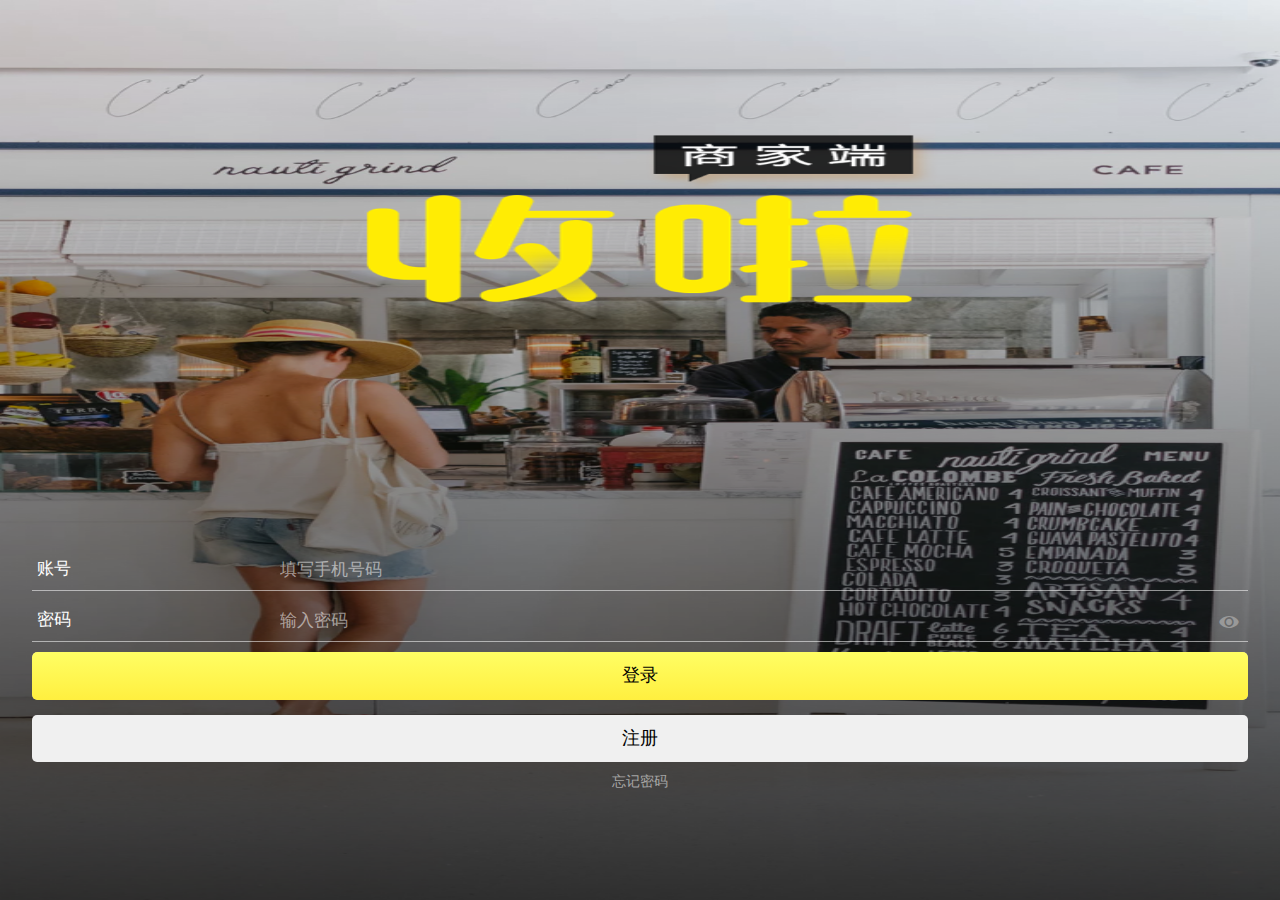
<file: index.html>
<!DOCTYPE html>
<html>
	<head>
		<meta charset="utf-8">
		<meta name="viewport" content="width=device-width,initial-scale=1,minimum-scale=1,maximum-scale=1,user-scalable=no" />
		<title></title>
		<script src="js/mui.min.js"></script>
		<script src="js/index.js"></script>
		<link href="css/mui.min.css" rel="stylesheet" />
		<link rel="stylesheet" href="css/index.css">
	</head>
	<body class="login">
		<div class="mui-content">
			<form>
				<div class="mui-input-row">
					<label>账号</label>
					<input type="tel" placeholder="填写手机号码" id='inpt_mobile' maxlength=11>
				</div>
				<div class="mui-input-row mui-password">
					<label>密码</label>
					<input type="password" class="mui-input-password" placeholder="输入密码" id="input_pwd">
				</div>
				<div class="mui-content-padded">
					<button type="button" class="mui-btn mui-btn-block" id="login">
						<a>登录</a>
					</button>
					<button type="button" class="mui-btn mui-btn-block" id="register">
						<a style="display: block;">注册</a>
					</button>
				</div>
				<div class="mui-content-padded forget-password">
					<button type="button" class="mui-btn mui-btn-outlined" id="forget">忘记密码</button>
				</div>
			</form>
		</div>
	</body>
</html>
</file>
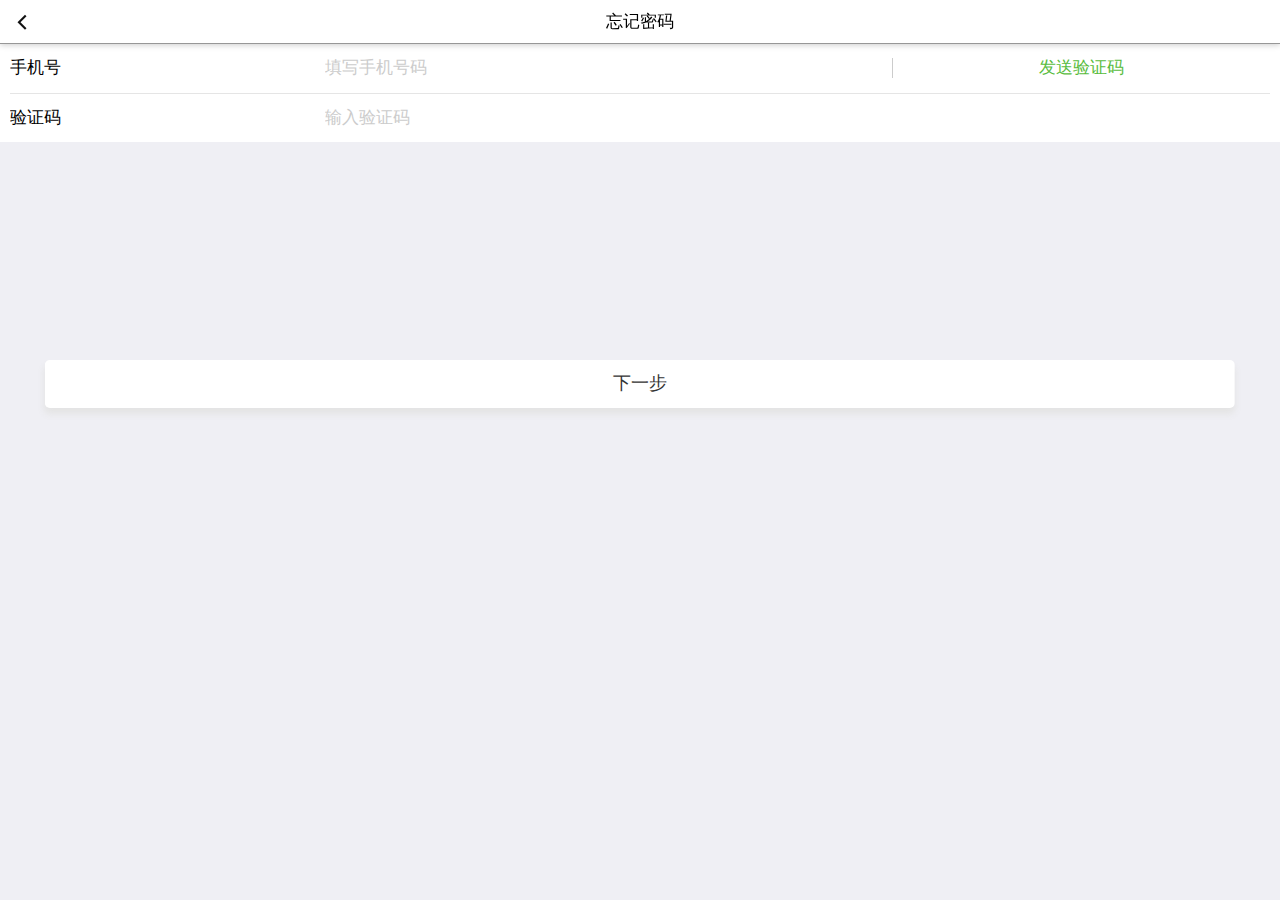
<file: pages/forgetPassword.html>
<!DOCTYPE html>
<html>
	<head>
		<meta charset="utf-8">
		<meta name="viewport" content="width=device-width,initial-scale=1,minimum-scale=1,maximum-scale=1,user-scalable=no" />
		<title></title>
		<script src="../js/mui.min.js"></script>
		<script src="../js/forgetPassword.js"></script>
		<script src="../js/forgetPassword.js"></script>
		<link href="../css/mui.min.css" rel="stylesheet"/>
		<link rel="stylesheet" href="../css/index.css">
		
	</head>
	<body class="forgetPassword">
		<header class="mui-bar mui-bar-nav">
		    <a class="mui-action-back mui-icon mui-icon-back mui-pull-left"></a>
		    <h1 class="mui-title">忘记密码</h1>
		</header>
		<div class="mui-content">
			<form>
				<div class="mui-input-row">
					<label>手机号</label>
					<input type="tel" placeholder="填写手机号码" maxlength=11 id="phone">
					<button type="button" id="yzm">发送验证码</button>
				</div>
				<div class="mui-input-row">
					<label>验证码</label>
					<input type="tel" placeholder="输入验证码" id="code" maxlength=6>
				</div>
			</form>
			<div class="mui-content-padded m-btn">
			    <button type="button" class="mui-btn mui-btn-block" id="nextoperate">下一步</button>
			</div>
		</div>
	</body>
</html>
</file>
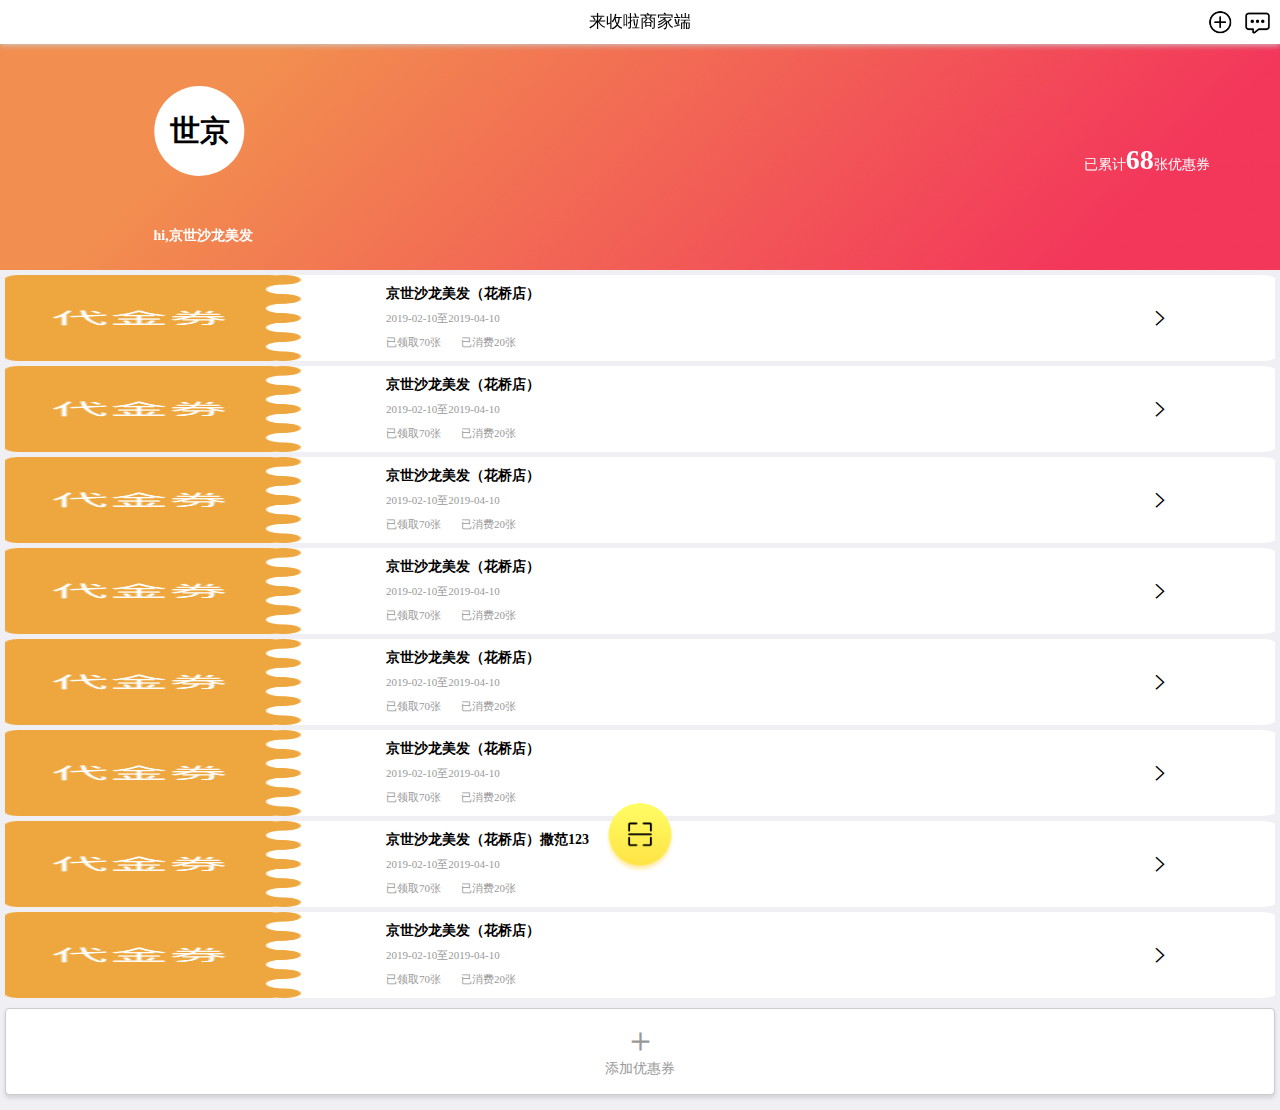
<file: pages/Home.html>
<!DOCTYPE html>
<html>
	<head>
		<meta charset="utf-8">
		<meta name="viewport" content="width=device-width,initial-scale=1,minimum-scale=1,maximum-scale=1,user-scalable=no" />
		<title></title>
		<script src="../js/mui.min.js"></script>
		<link href="../css/mui.min.css" rel="stylesheet" />
		<link rel="stylesheet" href="../css/index.css">
		<script type="text/javascript" charset="utf-8">
			mui.init();
		</script>


	</head>
	<body class="home">
		<header class="mui-bar mui-bar-nav">
			<h1 class="mui-title">来收啦商家端</h1>
			<a class="mui-icon mui-pull-right m-img">
				<img src="../images/xiaoxi.png" >
			</a>
			<a class="mui-icon mui-pull-right m-img">
				<img src="../images/xinzeng.png" >
			</a>
		</header>
		
		
		<div class="mui-content">
			<div class="businessinformation">
				<div>
					<div>
						<h2>世京</h2>
					</div>
					<div>
						<h1>hi,京世沙龙美发</h1>
					</div>
				</div>
				<div>
					<p>已累计<strong>68</strong>张优惠券</p>
				</div>
			</div>
			<div class="businesscoupon">
				<ul>
					<li>
						<div></div>
						<div>
							<h4>京世沙龙美发（花桥店）</h4>
							<p>2019-02-10至2019-04-10</p>
							<p><span>已领取70张</span><span>已消费20张</span></p>
						</div>
						<div>
							<span class="mui-icon mui-icon-arrowright"></span>
						</div>
					</li>
					<li>
						<div></div>
						<div>
							<h4>京世沙龙美发（花桥店）</h4>
							<p>2019-02-10至2019-04-10</p>
							<p><span>已领取70张</span><span>已消费20张</span></p>
						</div>
						<div>
							<span class="mui-icon mui-icon-arrowright"></span>
						</div>
					</li><li>
						<div></div>
						<div>
							<h4>京世沙龙美发（花桥店）</h4>
							<p>2019-02-10至2019-04-10</p>
							<p><span>已领取70张</span><span>已消费20张</span></p>
						</div>
						<div>
							<span class="mui-icon mui-icon-arrowright"></span>
						</div>
					</li><li>
						<div></div>
						<div>
							<h4>京世沙龙美发（花桥店）</h4>
							<p>2019-02-10至2019-04-10</p>
							<p><span>已领取70张</span><span>已消费20张</span></p>
						</div>
						<div>
							<span class="mui-icon mui-icon-arrowright"></span>
						</div>
					</li><li>
						<div></div>
						<div>
							<h4>京世沙龙美发（花桥店）</h4>
							<p>2019-02-10至2019-04-10</p>
							<p><span>已领取70张</span><span>已消费20张</span></p>
						</div>
						<div>
							<span class="mui-icon mui-icon-arrowright"></span>
						</div>
					</li>
					<li>
						<div></div>
						<div>
							<h4>京世沙龙美发（花桥店）</h4>
							<p>2019-02-10至2019-04-10</p>
							<p><span>已领取70张</span><span>已消费20张</span></p>
						</div>
						<div>
							<span class="mui-icon mui-icon-arrowright"></span>
						</div>
					</li>
					<li>
						<div></div>
						<div>
							<h4>京世沙龙美发（花桥店）撒范123</h4>
							<p>2019-02-10至2019-04-10</p>
							<p><span>已领取70张</span><span>已消费20张</span></p>
						</div>
						<div>
							<span class="mui-icon mui-icon-arrowright"></span>
						</div>
					</li>
					<li>
						<div></div>
						<div>
							<h4>京世沙龙美发（花桥店）</h4>
							<p>2019-02-10至2019-04-10</p>
							<p><span>已领取70张</span><span>已消费20张</span></p>
						</div>
						<div>
							<span class="mui-icon mui-icon-arrowright"></span>
						</div>
					</li>
				</ul>
				<div>
					<button class="mui-btn mui-btn-block">
						<span class="mui-icon mui-icon-plusempty"></span>
						<p>添加优惠券</p>
					</button>
				</div>
			</div>
		</div>
		<div class="scan">
			<!-- <img src="../images/saoyisao.png" > -->
			<button type="button">
				<!-- <img src="../images/saoyisao.png" > -->
			</button>
		</div>
	</body>
</html>
</file>
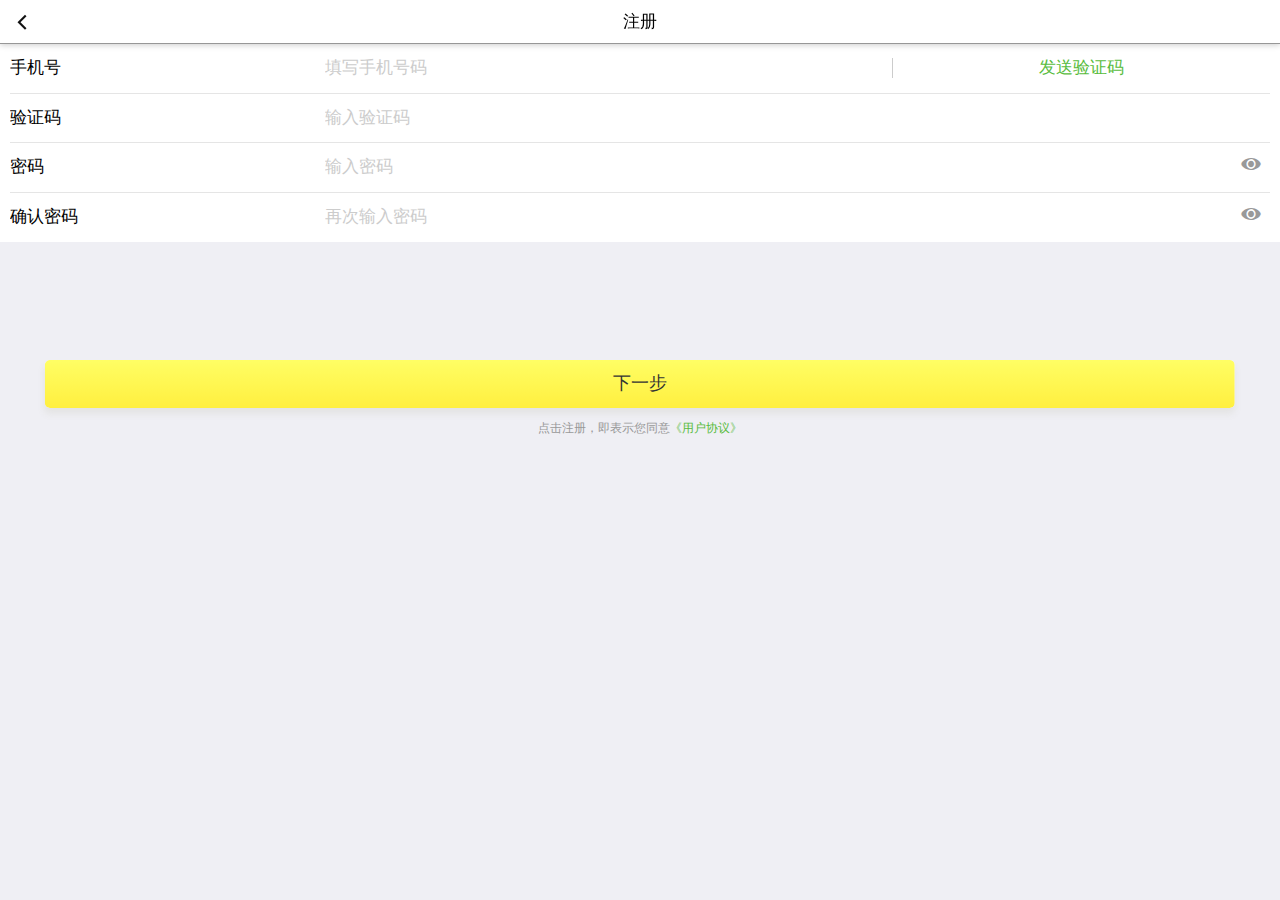
<file: pages/register.html>
<!DOCTYPE html>
<html>
<head>
    <meta charset="utf-8">
    <meta name="viewport" content="width=device-width,initial-scale=1,minimum-scale=1,maximum-scale=1,user-scalable=no" />
    <title></title>
    <script src="../js/mui.min.js"></script>
	<script src="../js/register.js"></script>
    <link href="../css/mui.min.css" rel="stylesheet"/>
	<link rel="stylesheet" href="../css/index.css">
</head>
<body class="register">
	<header class="mui-bar mui-bar-nav">
	    <a class="mui-action-back mui-icon mui-icon-back mui-pull-left"></a>
	    <h1 class="mui-title">注册</h1>
	</header>
	<div class="mui-content">
		<form>
			<div class="mui-input-row">
				<label>手机号</label>
				<input type="tel" placeholder="填写手机号码" id='inpt_mobile' maxlength=11>
				<button type="button" id="yzm">发送验证码</button>
			</div>
			<div class="mui-input-row">
				<label>验证码</label>
				<input type="tel" placeholder="输入验证码" id='input_Code' maxlength=6>
			</div>
			<div class="mui-input-row mui-password">
				<label>密码</label>
				<input type="password" class="mui-input-password" placeholder="输入密码" id='input_Pwd'>
			</div>
			<div class="mui-input-row mui-password">
				<label>确认密码</label>
				<input type="password" class="mui-input-password" placeholder="再次输入密码" id='input_aginPwd'>
			</div>
		</form>
		<div class="mui-content-padded m-btn">
		    <button type="button" class="mui-btn mui-btn-block" id="nextoperate">下一步</button>
			<p>点击注册，即表示您同意<span>《用户协议》</span></p>
		</div>
	</div>
</body>
</html>
</file>
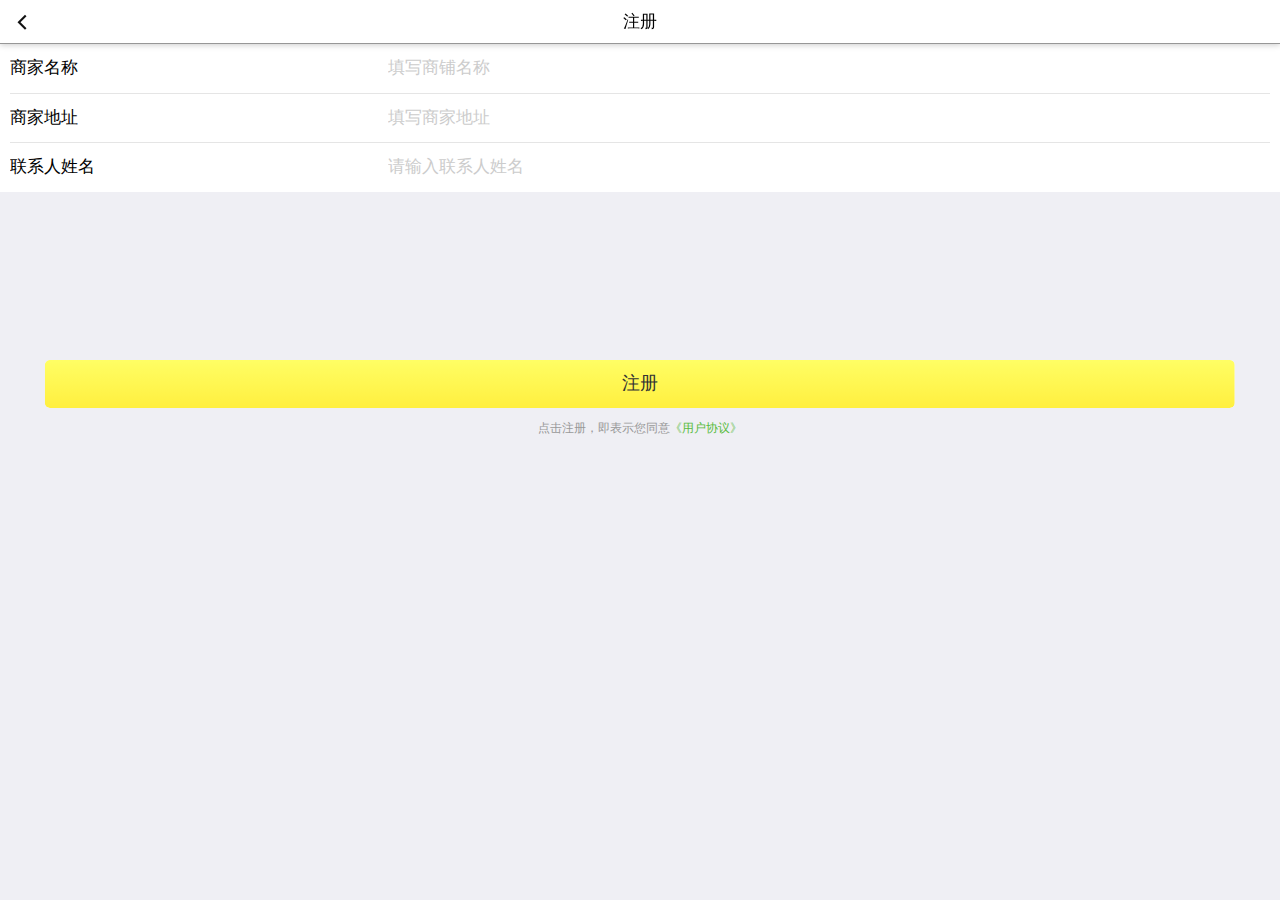
<file: pages/registerBusiness.html>
<!DOCTYPE html>
<html>
	<head>
		<meta charset="utf-8">
		<meta name="viewport" content="width=device-width,initial-scale=1,minimum-scale=1,maximum-scale=1,user-scalable=no" />
		<title></title>
		<script src="../js/mui.min.js"></script>
		<script src="../js/registerBusiness.js"></script>
		<link href="../css/mui.min.css" rel="stylesheet"/>
		<link rel="stylesheet" href="../css/index.css">
	</head>
	<body class="registerBusiness">
		<header class="mui-bar mui-bar-nav">
		    <a class="mui-action-back mui-icon mui-icon-back mui-pull-left"></a>
		    <h1 class="mui-title">注册</h1>
		</header>
		<div class="mui-content">
			<form>
				<div class="mui-input-row">
					<label>商家名称</label>
					<input type="text" placeholder="填写商铺名称" id='storeName'>
				</div>
				<div class="mui-input-row">
					<label>商家地址</label>
					<input type="text" placeholder="填写商家地址" id='storeAdderss'>
				</div>
				<div class="mui-input-row">
					<label>联系人姓名</label>
					<input type="text" placeholder="请输入联系人姓名" id='contacts'>
				</div>
			</form>
			<div class="mui-content-padded m-btn">
			    <button type="button" class="mui-btn mui-btn-block" id='registerClick'>注册</button>
				<p>点击注册，即表示您同意<span>《用户协议》</span></p>
			</div>
		</div>
	</body>
</html>
</file>
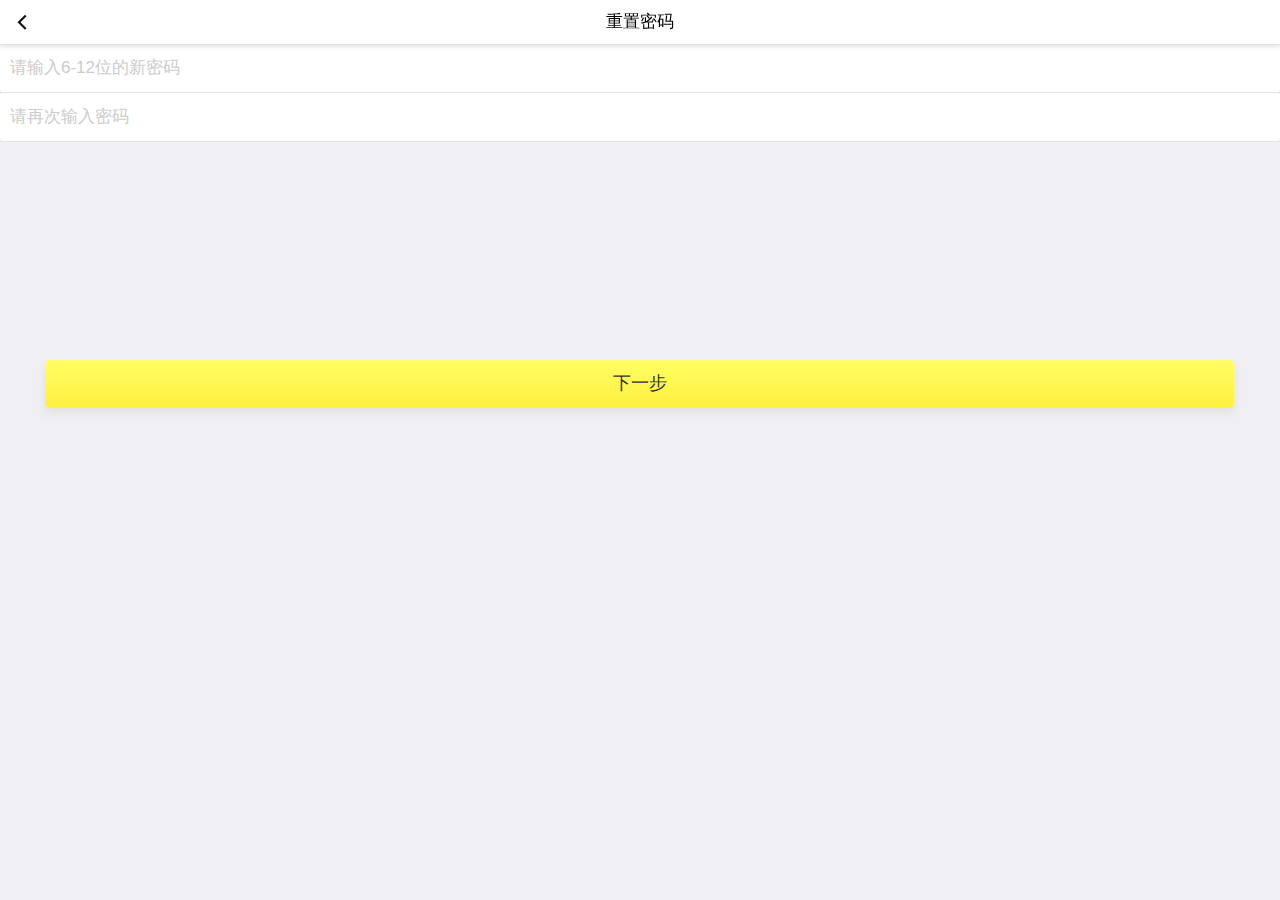
<file: pages/replacePassword.html>
<!DOCTYPE html>
<html>
	<head>
		<meta charset="utf-8">
		<meta name="viewport" content="width=device-width,initial-scale=1,minimum-scale=1,maximum-scale=1,user-scalable=no" />
		<title></title>
		<script src="../js/mui.min.js"></script>
		<script src="../js/replacePassWord.js"></script>
		<link href="../css/mui.min.css" rel="stylesheet"/>
		<link rel="stylesheet" href="../css/index.css">
	</head>
	<body class="replacePassword">
		<header class="mui-bar mui-bar-nav">
		    <a class="mui-action-back mui-icon mui-icon-back mui-pull-left"></a>
		    <h1 class="mui-title">重置密码</h1>
		</header>
		<div class="mui-content">
			<form>
				<div class="mui-input-row">
					<input type="text" placeholder="请输入6-12位的新密码" maxlength=12 id='newPwd'>
				</div>
				<div class="mui-input-row">
					<input type="text" placeholder="请再次输入密码" id='newPwdAgain' maxlength=12>
				</div>
			</form>
			<div class="mui-content-padded m-btn">
			    <button type="button" class="mui-btn mui-btn-block" id="nextoperate">下一步</button>
			</div>
		</div>
	</body>
</html>
</file>
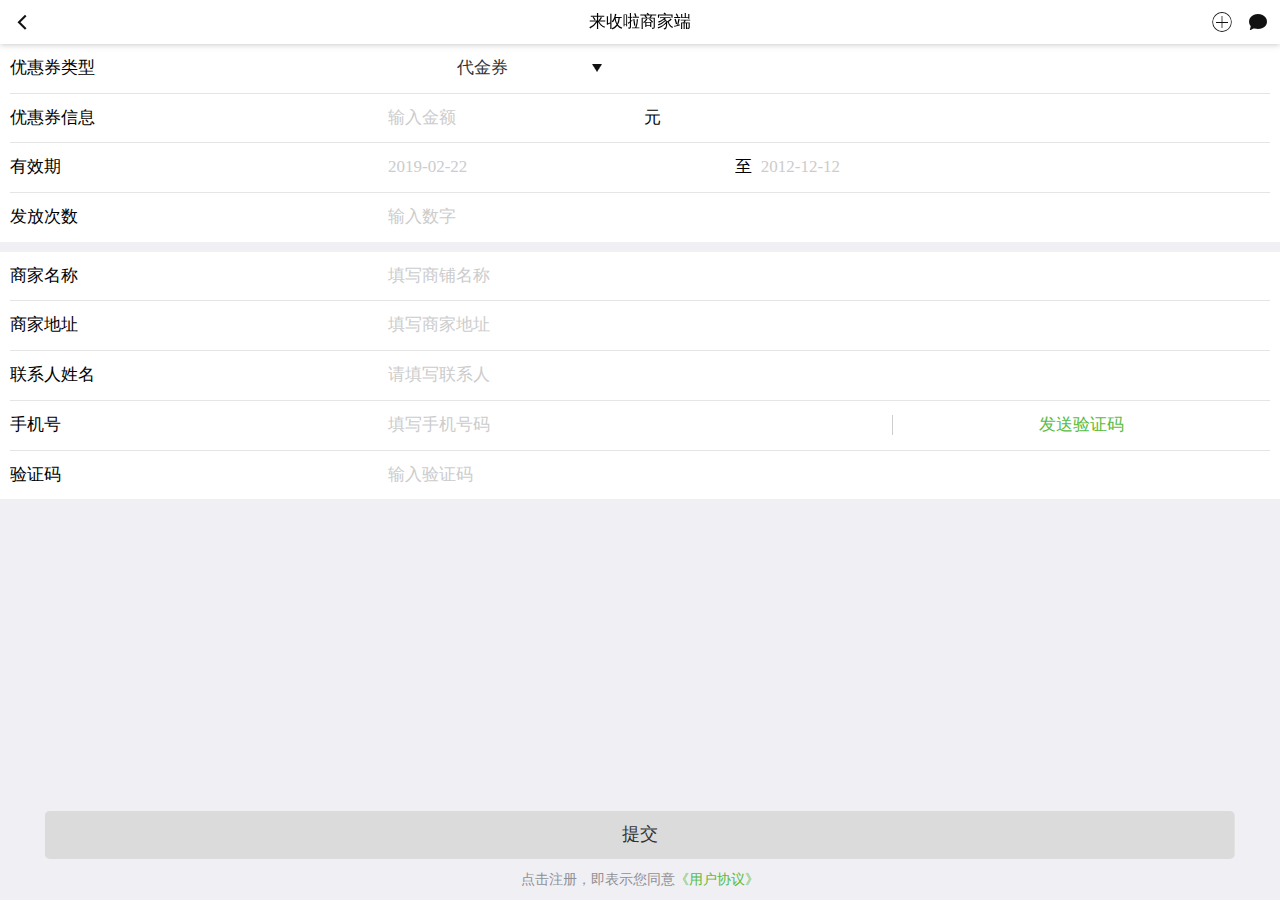
<file: pages/setCoupon.html>
<!DOCTYPE html>
<html>
	<head>
		<meta charset="utf-8">
		<meta name="viewport" content="width=device-width,initial-scale=1,minimum-scale=1,maximum-scale=1,user-scalable=no" />
		<title></title>
		<script src="../js/mui.min.js"></script>
		<link href="../css/mui.min.css" rel="stylesheet"/>
		<link rel="stylesheet" type="text/css" href="../css/app.css" />
		<link rel="stylesheet" type="text/css" href="../css/mui.picker.min.css" />
		<link href="../css/mui.poppicker.css" rel="stylesheet" />
		<link rel="stylesheet" type="text/css" href="../css/index.css">
	</head>
	<body class="setCoupon">
		<header class="mui-bar mui-bar-nav">
			<a class="mui-action-back mui-icon mui-icon-back mui-pull-left"></a>
			<h1 class="mui-title">来收啦商家端</h1>
			<a class="mui-icon mui-icon-chatbubble-filled mui-pull-right"></a>
			<a class="mui-icon mui-icon-plus mui-pull-right"></a>
		</header>
		<div class="mui-content">
			<form>
				<div class="mui-input-row">
					<label>优惠券类型</label>
					<button id='showUserPicker' class="mui-btn" type='button'>代金券</button>
				</div>
				<div class="mui-input-row allowance" id="allowance">
					<label>优惠券信息</label>
					<input type="text" placeholder="输入金额">
					<span>元</span>
				</div>
				<div class="mui-input-row full none" id="full">
					<label>优惠券信息</label>
					<span>满</span>
					<input type="text" placeholder="00" maxlength="4">
					<span>减</span>
					<input type="text" placeholder="00" maxlength="4">
				</div>
				<div class="mui-input-row experience none" id="experience">
					<label>优惠券信息</label>
					<input type="text" placeholder="输入金额">
				</div>
				<div class="mui-input-row present none" id="present">
					<label>优惠券信息</label>
					<input type="text" placeholder="输入金额">
				</div>
				<div class="mui-input-row">
					<label>有效期</label>
					<div>
						<button id='demo4' data-options='{"type":"date"}' class="btn mdata startTime">2019-02-22</button>
						<button id='demo4' data-options='{"type":"date"}' class="btn mdata endTime">2012-12-12</button>
					</div>
				</div>
				<div class="mui-input-row mb20">
					<label>发放次数</label>
					<input type="number" placeholder="输入数字">
				</div>
			</form>
			<form>
				<div class="mui-input-row">
					<label>商家名称</label>
					<input type="text" placeholder="填写商铺名称" id='storeName'>
				</div>
				<div class="mui-input-row">
					<label>商家地址</label>
					<input type="text" placeholder="填写商家地址" id='storeAdderss'>
				</div>
				<div class="mui-input-row">
					<label>联系人姓名</label>
					<input type="text" placeholder="请填写联系人" id='contacts'>
				</div>
				<div class="mui-input-row  businessPhone">
					<label>手机号</label>
					<input type="tel" placeholder="填写手机号码" id='inpt_mobile' maxlength=11>
					<button type="button" id="yzm">发送验证码</button>
				</div>
				<div class="mui-input-row">
					<label>验证码</label>
					<input type="tel" placeholder="输入验证码" id='input_Code' maxlength=6>
				</div>
			</form>
			<div class="mui-content-padded m-btn">
			    <button type="button" class="mui-btn mui-btn-block">提交</button>
				<p>点击注册，即表示您同意<span>《用户协议》</span></p>
			</div>
		</div>
		<script src="../js/mui.picker.min.js"></script>
		<script src="../js/mui.poppicker.js"></script>
		<script src="../js/setCoupon.js"></script>
		<script>
			(function($) {
				$.init();
				var result = $('.startTime')[0];
				var btns = $('.btn');
				btns.each(function(i, btn) {
					btn.addEventListener('tap', function() {
						var _self = this;
						if(_self.picker) {
							_self.picker.show(function (rs) {
								result.innerText = '选择结果: ' + rs.text;
								_self.picker.dispose();
								_self.picker = null;
							});
						} else {
							var optionsJson = this.getAttribute('data-options') || '{}';
							var options = JSON.parse(optionsJson);
							var id = this.getAttribute('id');
							/*
							 * 首次显示时实例化组件
							 * 示例为了简洁，将 options 放在了按钮的 dom 上
							 * 也可以直接通过代码声明 optinos 用于实例化 DtPicker
							 */
							_self.picker = new $.DtPicker(options);
							_self.picker.show(function(rs) {
								/*
								 * rs.value 拼合后的 value
								 * rs.text 拼合后的 text
								 * rs.y 年，可以通过 rs.y.vaue 和 rs.y.text 获取值和文本
								 * rs.m 月，用法同年
								 * rs.d 日，用法同年
								 * rs.h 时，用法同年
								 * rs.i 分（minutes 的第二个字母），用法同年
								 */
								result.innerText = rs.text;
								/* 
								 * 返回 false 可以阻止选择框的关闭
								 * return false;
								 */
								/*
								 * 释放组件资源，释放后将将不能再操作组件
								 * 通常情况下，不需要示放组件，new DtPicker(options) 后，可以一直使用。
								 * 当前示例，因为内容较多，如不进行资原释放，在某些设备上会较慢。
								 * 所以每次用完便立即调用 dispose 进行释放，下次用时再创建新实例。
								 */
								_self.picker.dispose();
								_self.picker = null;
							});
						}
						
					}, false);
				});
			})(mui);
			(function($, doc) {
				$.init();
				$.ready(function() {
					/**
					 * 获取对象属性的值
					 * 主要用于过滤三级联动中，可能出现的最低级的数据不存在的情况，实际开发中需要注意这一点；
					 * @param {Object} obj 对象
					 * @param {String} param 属性名
					 */
					var _getParam = function(obj, param) {
						return obj[param] || '';
					};
					//普通示例
					var userPicker = new $.PopPicker();
					userPicker.setData([{
						value: 'djq',
						text: '代金券'
					}, {
						value: 'mjq',
						text: '满减券'
					}, {
						value: 'tyq',
						text: '体验券'
					}, {
						value: 'lpj', 
						text: '礼品券'
					}]);
					var showUserPickerButton = doc.getElementById('showUserPicker');
					var userResult = doc.getElementById('userResult');
					showUserPickerButton.addEventListener('tap', function(event) {
						userPicker.show(function(items) {
							showUserPicker.innerText = JSON.stringify(items[0].text);
							//返回 false 可以阻止选择框的关闭
							//return false;
						});
					}, false);
				});
			})(mui, document);
		</script>
	</body>
</html>
</file>
<file: css/index.css>
/* 通用 */
* {
	font-family: PingFangSC-Regular;
}

html,
body {
	width: 100%;
	height: 100%;
}

label {
	color: #FFFFFF;
}

input::-webkit-input-placeholder,
textarea::-webkit-input-placeholder {
	color: rgba(255, 255, 255, 0.54);
}

input:-moz-placeholder,
textarea:-moz-placeholder {
	color: rgba(255, 255, 255, 0.54);
}

input::-moz-placeholder,
textarea::-moz-placeholder {
	color: rgba(255, 255, 255, 0.54);
}

input:-ms-input-placeholder,
textarea:-ms-input-placeholder {
	color: rgba(255, 255, 255, 0.54);
}

.mui-input-row .mui-input-clear~.mui-icon-clear.mui-active,
.mui-input-row .mui-input-password~.mui-icon-eye.mui-active,
.mui-input-row .mui-input-speech~.mui-icon-speech.mui-active {
	color: #ffffff;
}

.mui-bar-nav {
	background: #FFFFFF;
}

.mui-bar-nav,
.mui-bar-nav a {
	color: #111111;
}

.none {
	display: none;
}

/* login S */
.login {
	position: relative;
}

.login>.mui-content {
	background-image: url(../images/bg-denglux1.png);
	background-repeat: no-repeat;
	background-size: 100% 100%;
	height: 100%;
}

.login>div>form {
	position: absolute;
	top: 60%;
	left: 50%;
	transform: translate(-50%);
	width: 95%;
}

.login>div>form>div {
	margin: 10px 0 10px 0;
	border-bottom: 1px solid rgba(255, 255, 255, 0.54);
	;
}

.login>div>form label,
.login>div>form input {
	padding: 10px 5px;
	font-size: 17px;
}

.login>div>form label {
	width: 20%;
}

.login>div>form input {
	width: 80%;
	color: #FFFFFF;
}

.login>div>form>.mui-content-padded {
	border: none;
}

.login>div>form>.mui-content-padded .mui-btn-block {
	padding: 11px 0;
	border-radius: 5px;
	border: none;
}

.login>div>form>.mui-content-padded .mui-btn-block:first-child {
	background-image: linear-gradient(0deg, #FFEF3F 0%, #FFFE64 100%);
}

.login>div>form>.mui-content-padded .mui-btn-block:last-child {
	background: #F0F0F0;
	margin-top: 15px;
}

.login>div>form>.forget-password {
	margin: 0;
	text-align: center;
}

.login>div>form>.forget-password button {
	padding: 0;
	color: rgba(255, 255, 255, 0.54);
	font-size: 14px;
	border: none;
}

.login>div>form .mui-btn-block a {
	color: #000000;
}



/* login E */

/* register S */
.register input::-webkit-input-placeholder,
.register textarea::-webkit-input-placeholder {
	color: #CCCCCC;
}



.register .mui-bar-nav {
	border-bottom: 1px solid #979797;
}

.register>div>form label,
.register>div>form input {
	padding: 15px 10px;
	font-size: 17px;
}

.register>div>form label {
	padding-left: 0;
	color: #000000;
}

.register>div>form input {
	padding: 10px 0;
	height: 48px;
}

.register form {
	background: #FFFFFF;
}

.register form .mui-input-row {
	margin: 0 10px;
	border-bottom: 1px solid #e5e5e5;
}

.register form .mui-input-row:last-child {
	border-bottom: none;
}

.register .mui-input-row label {
	width: 25%;
}

.register .mui-input-row input {
	width: 75%;
}

.register form .mui-input-row:first-child {
	display: flex;
}

.register form .mui-input-row:first-child label,
.register form .mui-input-row:first-child input {
	float: none;
}

.register form .mui-input-row:first-child label {
	width: 25%;
}

.register form .mui-input-row:first-child input {
	width: 45%;
}

.register form .mui-input-row:first-child button {
	width: 30%;
	font-size: 17px;
	color: #58BC3D;
	border: none;
	border-radius: 0;
	position: relative;
}

.register form .mui-input-row:first-child button:before {
	content: '';
	height: 20px;
	width: 1px;
	background: #CCCCCC;
	display: inline-block;
	position: absolute;
	top: 14px;
	left: 0;
}

.register>div>.m-btn {
	margin: 0;
	width: 93%;
	position: absolute;
	top: 40%;
	left: 50%;
	transform: translate(-50%);
}

.register>div>.mui-content-padded:first-child {
	margin-bottom: 17px;
}

.register>div>.mui-content-padded .mui-btn-block {
	padding: 11px 0;
	border-radius: 5px;
	border: none;
	box-shadow: 0 6px 7px 0 #E4E4E4;
	background-image: linear-gradient(0deg, #FFEF3F 0%, #FFFE64 100%);
}

.register>div>.mui-content-padded p {
	text-align: center;
	color: #999999;
	font-size: 12px;
}

.register div .mui-content-padded p span {
	color: #58BC3D;
}

/* register E */

/* registerBusiness S */
.registerBusiness input::-webkit-input-placeholder,
.registerBusiness textarea::-webkit-input-placeholder {
	color: #CCCCCC;
}

.registerBusiness .mui-bar-nav {
	border-bottom: 1px solid #979797;
}

.registerBusiness>div>form label,
.registerBusiness>div>form input {
	padding: 15px 10px;
	font-size: 17px;
}

.registerBusiness>div>form label {
	padding-left: 0;
	color: #000000;
}

.registerBusiness>div>form input {
	padding: 10px 0;
	height: 48px;
}

.registerBusiness form {
	background: #FFFFFF;
}

.registerBusiness form .mui-input-row {
	margin: 0 10px;
	border-bottom: 1px solid #e5e5e5;
}

.registerBusiness form .mui-input-row:last-child {
	border-bottom: none;
}

.registerBusiness .mui-input-row label {
	width: 30%;
}

.registerBusiness .mui-input-row input {
	width: 70%;
}

.registerBusiness>div>.m-btn {
	margin: 0;
	width: 93%;
	position: absolute;
	top: 40%;
	left: 50%;
	transform: translate(-50%);
}

.registerBusiness>div>.mui-content-padded:first-child {
	margin-bottom: 17px;
}

.registerBusiness>div>.mui-content-padded .mui-btn-block {
	padding: 11px 0;
	border-radius: 5px;
	border: none;
	background-image: linear-gradient(0deg, #FFEF3F 0%, #FFFE64 100%);
}

.registerBusiness>div>.mui-content-padded p {
	text-align: center;
	color: #999999;
	font-size: 12px;
}

.registerBusiness div .mui-content-padded p span {
	color: #58BC3D;
}

/* registerBusiness E */

/* forgetPassword S */
.forgetPassword input::-webkit-input-placeholder,
.forgetPassword textarea::-webkit-input-placeholder {
	color: #CCCCCC;
}



.forgetPassword .mui-bar-nav {
	border-bottom: 1px solid #979797;
}

.forgetPassword>div>form label,
.forgetPassword>div>form input {
	padding: 15px 10px;
	font-size: 17px;
}

.forgetPassword>div>form label {
	padding-left: 0;
	color: #000000;
}

.forgetPassword>div>form input {
	padding: 10px 0;
	height: 48px;
}

.forgetPassword form {
	background: #FFFFFF;
}

.forgetPassword form .mui-input-row {
	margin: 0 10px;
	border-bottom: 1px solid #e5e5e5;
}

.forgetPassword form .mui-input-row:last-child {
	border-bottom: none;
}

.forgetPassword .mui-input-row label {
	width: 25%;
}

.forgetPassword .mui-input-row input {
	width: 75%;
}

.forgetPassword form .mui-input-row:first-child {
	display: flex;
}

.forgetPassword form .mui-input-row:first-child label,
.forgetPassword form .mui-input-row:first-child input {
	float: none;
}

.forgetPassword form .mui-input-row:first-child label {
	width: 25%;
}

.forgetPassword form .mui-input-row:first-child input {
	width: 45%;
}

.forgetPassword form .mui-input-row:first-child button {
	width: 30%;
	font-size: 17px;
	color: #58BC3D;
	border: none;
	border-radius: 0;
	position: relative;
}

.forgetPassword form .mui-input-row:first-child button:before {
	content: '';
	height: 20px;
	width: 1px;
	background: #CCCCCC;
	display: inline-block;
	position: absolute;
	top: 14px;
	left: 0;
}

.forgetPassword>div>.mui-content-padded .mui-btn-block {
	border: none;
	padding: 11px 0;
	border-radius: 5px;
	box-shadow: 0 6px 7px 0 #E4E4E4;
}

.forgetPassword>div>.m-btn {
	margin: 0;
	width: 93%;
	position: absolute;
	top: 40%;
	left: 50%;
	transform: translate(-50%);
}

/* forgetPassword E */
/* replacePassword S */
.replacePassword input::-webkit-input-placeholder,
.replacePassword textarea::-webkit-input-placeholder {
	color: #CCCCCC;
}

.replacePassword>div>form input {
	padding: 10px;
	height: 48px;
	margin-bottom: 0;
	border: none;
}

.replacePassword form .mui-input-row {
	border-bottom: 1px solid #e5e5e5;
}

.replacePassword>div>.mui-content-padded .mui-btn-block {
	border: none;
	padding: 11px 0;
	border-radius: 5px;
	box-shadow: 0 6px 7px 0 #E4E4E4;
	background-image: linear-gradient(0deg, #FFEF3F 0%, #FFFE64 100%);
}

.replacePassword>div>.m-btn {
	margin: 0;
	width: 93%;
	position: absolute;
	top: 40%;
	left: 50%;
	transform: translate(-50%);
}

/* replacePassword E */

/* home S */
.home .mui-bar-nav.mui-bar .m-img:last-child {
	margin-right: 2px;
}

.home .mui-bar-nav.mui-bar .m-img {
	height: 45px;
	width: 45px;
}

.home .mui-bar-nav.mui-bar .m-img img {
	width: 100%;
}

.home .mui-content {
	padding-top: 0;
	position: absolute;
	left: 0;
	width: 100%;
	height: 100%;
}

.home .mui-content .businessinformation {
	height: 30%;
	/* background-image: linear-gradient(-150deg, #F28E4F 0%, #F3385B 100%); */
	background-image: url(../images/bg-shouye.png);
	background-repeat: no-repeat;
	background-size: 100% 100%;
	position: fixed;
	width: 100%;
	z-index: 1;
}

.home .mui-content .businessinformation h2 {
	display: inline-block;
	font-size: 30px;
	padding: 30px 15px;
	background-color: #FFFFFF;
	border-radius: 150%;
	position: absolute;
	top: 30%;
	left: 13%;
	transform: translate(-13%);
}

.home .mui-content .businessinformation h1 {
	display: inline-block;
	font-size: 14px;
	color: #FFFFFF;
	position: absolute;
	top: 83%;
	left: 13%;
	transform: translate(-13%);
}

.home .mui-content .businessinformation p {
	margin-bottom: 0;
	position: absolute;
	top: 55%;
	right: 5%;
	transform: translate(-5%);
	color: #FFFFFF;
}

.home .mui-content .businessinformation p strong {
	font-size: 28px;
}

.home .mui-content .businesscoupon{
	position: absolute;
	width: 100%;
	top: 30%;
	left: 0;
}
.home .mui-content .businesscoupon ul {
	padding-left: 0;
	margin: 0 auto;
	/* display: none; */
}

.home .mui-content .businesscoupon ul li {
	list-style: none;
	margin: 5px;
	display: flex;
	justify-content: space-between;
	align-items: center;
	background-image: url(../images/quan-daijin.png);
	background-repeat: no-repeat;
	background-size: 100% 100%;
	padding: 12px 0;
}

.home .mui-content .businesscoupon ul li div {
	display: block;
}

.home .mui-content .businesscoupon ul li div:first-child {
	width: 30%;
}

.home .mui-content .businesscoupon ul li div:nth-child(2) {
	width: 60%;
}

.home .mui-content .businesscoupon ul li div:last-child {
	width: 10%;
}

.home .mui-content .businesscoupon ul li h4 {
	font-size: 14px;
	margin: 0 0 7px 0;
}

.home .mui-content .businesscoupon ul li p {
	font-size: 11px;
	color: #999999;
	margin-bottom: 7px;
}

.home .mui-content .businesscoupon ul li p span {
	margin-right: 20px;
}

.home .mui-content .businesscoupon ul li p:last-child {
	margin-bottom: 0;
	line-height: 13px;
}

.home .mui-content .businesscoupon>div {
	width: 100%;
	padding: 5px;
}

.home .mui-content .businesscoupon>div button {
	text-align: center;
	background-color: #FFFFFF;
	padding: 16px 0;
	border-radius: 4px;
	box-shadow: 0 3px 4px 0 rgba(0, 0, 0, 0.12);
}

.home .mui-content .businesscoupon>div button span {
	font-size: 33px;
	color: #999;
	font-weight: 900;
}

.home .mui-content .businesscoupon>div button p {
	font-size: 14px;
	color: #999;
	margin-bottom: 0;
}

.home .scan {
	position: fixed;
	height: 70px;
	width: 70px;
	bottom: 3%;
	left: 50%;
	transform: translate(-50%);
}

.home .scan button {
	padding: 0;
	background-image: url(../images/saoyisao.png);
	background-size: 100% 100%;
	background-repeat: no-repeat;
	background-color: rgba(0, 0, 0, 0);
	width: 70px;
	height: 70px;
	border-radius: 100px;
	border: none;
}

.home .scan img {
	width: 100%;
}

/* home E */

/* setCoupon S */
.setCoupon input::-webkit-input-placeholder,
.setCoupon textarea::-webkit-input-placeholder {
	color: #CCCCCC;
}

.setCoupon .mui-bar-nav.mui-bar .mui-icon-plus {
	margin-right: 2px;
}

.setCoupon>div>form label,
.setCoupon>div>form input {
	padding: 15px 10px;
	font-size: 17px;
}

.setCoupon>div>form label {
	padding-left: 0;
	color: #000000;
}

.setCoupon>div>form input {
	padding: 10px 0;
	height: 48px;
}

.setCoupon form {
	background: #FFFFFF;
}

.setCoupon form:first-child {
	margin-bottom: 10px;
}

.setCoupon form .mui-input-row {
	margin: 0 10px;
	border-bottom: 1px solid #e5e5e5;
}

.setCoupon form .mui-input-row:last-child {
	border-bottom: none;
}

.setCoupon form .allowance input {
	width: 20%;
	float: none;
}

.setCoupon form .allowance span {
	color: #000000;
}

.setCoupon form .full input {
	width: 11%;
	float: none;
}

.setCoupon form .full span {
	color: #000000;
}

.setCoupon form span {
	font-size: 17px;
}

.setCoupon form .mdata {
	padding: 0;
	border: none;
	font-size: 17px;
}

.setCoupon form .mdata,
.setCoupon form span {
	color: #CCCCCC;
	text-align: left;
}

.setCoupon .mui-input-row label {
	width: 30%;
}

.setCoupon .mui-input-row div {
	display: flex;
	padding: 12px 0;
	align-items: center;
}

.setCoupon .mui-input-row div button:first-child:after {
	content: '至';
	display: block;
	color: #000000;
	position: absolute;
	right: -30px;
	top: 0%;
	transform: translate(-50%);
}

.setCoupon .mui-input-row div button:last-child {
	margin-left: 28px;
}


.setCoupon .mui-input-row div button {
	width: 40%;
	text-align: left;
}

.setCoupon .mui-input-row input {
	width: 70%;
}

.setCoupon .mui-input-row #showUserPicker {
	border: none;
	font-size: 17px;
	float: none;
	padding: 15px 0;
}

.setCoupon .mui-input-row #showUserPicker:after {
	content: '';
	display: block;
	background: url(../images/xiala.png);
	background-size: 100% 100%;
	background-repeat: no-repeat;
	width: 10px;
	height: 8px;
	position: absolute;
	right: -30px;
	top: 42%;
	transform: translate(-50%);
}



.setCoupon>div>.mui-content-padded:first-child {
	margin-bottom: 17px;
}

.setCoupon form .businessPhone {
	display: flex;
}

.setCoupon form .businessPhone label,
.setCoupon form .businessPhone input {
	float: none;
}

.setCoupon form .businessPhone label {
	width: 30%;
}

.setCoupon form .businessPhone input {
	width: 40%;
}

.setCoupon form .businessPhone button {
	width: 30%;
	font-size: 17px;
	color: #58BC3D;
	border: none;
	border-radius: 0;
	position: relative;
}

.setCoupon form .businessPhone button:before {
	content: '';
	height: 20px;
	width: 1px;
	background: #CCCCCC;
	display: inline-block;
	position: absolute;
	top: 14px;
	left: 0;
}

.setCoupon>div>.m-btn {
	margin: 0;
	width: 93%;
	position: absolute;
	bottom: 0;
	left: 50%;
	transform: translate(-50%);
	text-align: center;
}

.setCoupon>div>.m-btn span {
	color: #58BC3D;
}

.setCoupon>div>.mui-content-padded .mui-btn-block {
	padding: 11px 0;
	border-radius: 5px;
	border: none;
	background-color: #dbdbdb;
}

/* 如果填写完毕 按钮使用样式 */
.setCoupon>div>.mui-content-padded .active {
	padding: 11px 0;
	border-radius: 5px;
	border: none;
	box-shadow: 0 6px 7px 0 #E4E4E4;
	background-image: linear-gradient(0deg, #FFEF3F 0%, #FFFE64 100%);
}


/* setCoupon E */

/* iphone5 S */
@media only screen and (max-width: 350px) {
	.login>div>form>.mui-content-padded {
		margin: 15px 0 16px 0;
		border: none;
	}

	.login>div>form {
		top: 50%;
	}

	.register .mui-input-row label,
	.registerBusiness .mui-input-row label,
	.forgetPassword .mui-input-row label,
	.setCoupon>div>form label,
	.setCoupon>div>form input,
	.setCoupon .mui-input-row #showUserPicker,
	.setCoupon form span,
	.setCoupon .mui-input-row div button {
		font-size: 15px;
	}

	.register .mui-input-row input,
	.registerBusiness .mui-input-row input,
	.forgetPassword .mui-input-row input,
	.replacePassword>div>form input {
		font-size: 15px;
	}

	.register form .mui-input-row:first-child button,
	.forgetPassword form .mui-input-row:first-child button,
	.setCoupon form .businessPhone button {
		font-size: 15px;
	}

	.register>div>form input,
	.registerBusiness>div>form input,
	.replacePassword>div>form input,
	.forgetPassword>div>form input,
	.setCoupon>div>form input {
		height: 44px;
	}

	.register>div>.m-btn,
	.registerBusiness>div>.m-btn,
	.replacePassword>div>.m-btn,
	.forgetPassword>div>.m-btn {
		top: 45%;
	}

	.home .mui-content .businessinformation {
		height: 35%;
	}
	.home .mui-content .businesscoupon{
		top: 35%;
	}

	.home .mui-content .businesscoupon ul li {
		padding: 10px 0;
	}

	.home .mui-content .businesscoupon ul li div:first-child {
		padding-left: 30px;
	}

	.home .mui-content .businesscoupon ul li h4 {
		font-size: 14px;
		margin: 0 0 3px 0;
	}

	.home .mui-content .businesscoupon ul li p {
		font-size: 11px;
		color: #999999;
		margin-bottom: 3px;
	}

	.home .mui-content .businesscoupon ul li p:last-child {
		margin-bottom: 0;
	}

	.home .mui-content .businesscoupon>div button {
		padding: 10px 0;
	}
}

/* iphone5 E */

@media only screen and (min-width: 376px) {
	.setCoupon .mui-input-row div button:first-child:after {
		right: -20px;
	}

	.setCoupon .mui-input-row div button:last-child {
		margin-left: 20px;
	}
}
</file>
<file: css/app.css>
/*
 *这是单独为hello mui准备的个性化css，可以覆盖标准mui的css定义；
 * 在实际项目开发时，建议为App单独写一个css文件，从而实现项目的自定义皮肤功能；
 * 
 * */
.mui-plus header.mui-bar{
	display: none;
}
.mui-plus .mui-bar-nav~.mui-content{
	padding: 0;
}

/*hm开头的表示仅为 Hello MUI示例定义*/
.hm-description{
	margin: .5em 0;
}

.hm-description>li {
	font-size: 14px;
	color: #8f8f94;
}
</file>
<file: css/mui.poppicker.css>
.mui-poppicker {
	position: fixed;
	left: 0px;
	width: 100%;
	z-index: 999;
	background-color: #eee;
	border-top: solid 1px #ccc;
	box-shadow: 0px -5px 7px 0px rgba(0, 0, 0, 0.1);
	-webkit-transition: .3s;
	bottom: 0px;
	-webkit-transform: translateY(300px);
}
.mui-poppicker.mui-active {
	-webkit-transform: translateY(0px);
}
.mui-android-5-1 .mui-poppicker {
	bottom: -300px;
	-webkit-transition-property: bottom;
	-webkit-transform: none;
}
.mui-android-5-1 .mui-poppicker.mui-active {
	bottom: 0px;
	-webkit-transition-property: bottom;
	-webkit-transform: none;
}
.mui-poppicker-header {
	padding: 6px;
	font-size: 14px;
	color: #888;
}
.mui-poppicker-header .mui-btn {
	font-size: 12px;
	padding: 5px 10px;
}
.mui-poppicker-btn-cancel {
	float: left;
}
.mui-poppicker-btn-ok {
	float: right;
}
.mui-poppicker-clear {
	clear: both;
	height: 0px;
	line-height: 0px;
	font-size: 0px;
	overflow: hidden;
}
.mui-poppicker-body {
	position: relative;
	width: 100%;
	height: 200px;
	border-top: solid 1px #ddd;
	/*-webkit-perspective: 1200px;
	perspective: 1200px;
	-webkit-transform-style: preserve-3d;
	transform-style: preserve-3d;*/
}
.mui-poppicker-body .mui-picker {
	width: 100%;
	height: 100%;
	margin: 0px;
	border: none;
	float: left;
}
</file>
<file: css/mui.picker.min.css>
/**
* 选择列表插件
* varstion 2.0.0
* by Houfeng
* Houfeng@DCloud.io
**/
.mui-pciker-list li,.mui-picker,.mui-picker-inner{box-sizing:border-box;overflow:hidden}.mui-picker{background-color:#ddd;position:relative;height:200px;border:1px solid rgba(0,0,0,.1);-webkit-user-select:none;user-select:none}.mui-dtpicker,.mui-poppicker{left:0;background-color:#eee;box-shadow:0 -5px 7px 0 rgba(0,0,0,.1);-webkit-transition:.3s;width:100%}.mui-picker-inner{position:relative;width:100%;height:100%;-webkit-mask-box-image:-webkit-linear-gradient(bottom,transparent,transparent 5%,#fff 20%,#fff 80%,transparent 95%,transparent);-webkit-mask-box-image:linear-gradient(top,transparent,transparent 5%,#fff 20%,#fff 80%,transparent 95%,transparent)}.mui-pciker-list,.mui-pciker-rule{box-sizing:border-box;padding:0;margin:-18px 0 0;width:100%;height:36px;line-height:36px;position:absolute;left:0;top:50%}.mui-pciker-rule-bg{z-index:0}.mui-pciker-rule-ft{z-index:2;border-top:solid 1px rgba(0,0,0,.1);border-bottom:solid 1px rgba(0,0,0,.1)}.mui-pciker-list{z-index:1;-webkit-transform-style:preserve-3d;transform-style:preserve-3d;-webkit-transform:perspective(750pt) rotateY(0) rotateX(0);transform:perspective(750pt) rotateY(0) rotateX(0)}.mui-pciker-list li{width:100%;height:100%;position:absolute;text-align:center;vertical-align:middle;-webkit-backface-visibility:hidden;backface-visibility:hidden;font-size:1pc;font-family:"Helvetica Neue",Helvetica,Arial,sans-serif;color:#888;padding:0 8px;white-space:nowrap;-webkit-text-overflow:ellipsis;text-overflow:ellipsis;cursor:default;visibility:hidden}.mui-pciker-list li.highlight,.mui-pciker-list li.visible{visibility:visible}.mui-pciker-list li.highlight{color:#222}.mui-poppicker{position:fixed;z-index:999;border-top:solid 1px #ccc;bottom:0;-webkit-transform:translateY(300px)}.mui-poppicker.mui-active{-webkit-transform:translateY(0)}.mui-android-5-1 .mui-poppicker{bottom:-300px;-webkit-transition-property:bottom;-webkit-transform:none}.mui-android-5-1 .mui-poppicker.mui-active{bottom:0;-webkit-transition-property:bottom;-webkit-transform:none}.mui-poppicker-header{padding:6px;font-size:14px;color:#888}.mui-poppicker-header .mui-btn{font-size:9pt;padding:5px 10px}.mui-poppicker-btn-cancel{float:left}.mui-poppicker-btn-ok{float:right}.mui-poppicker-clear{clear:both;height:0;line-height:0;font-size:0;overflow:hidden}.mui-poppicker-body{position:relative;width:100%;height:200px;border-top:solid 1px #ddd}.mui-poppicker-body .mui-picker{width:100%;height:100%;margin:0;border:none;float:left}.mui-dtpicker{position:fixed;z-index:999999;border-top:solid 1px #ccc;bottom:0;-webkit-transform:translateY(300px)}.mui-dtpicker.mui-active{-webkit-transform:translateY(0)}.mui-dtpicker-active-for-page{overflow:hidden!important}.mui-android-5-1 .mui-dtpicker{bottom:-300px;-webkit-transition-property:bottom;-webkit-transform:none}.mui-android-5-1 .mui-dtpicker.mui-active{bottom:0;-webkit-transition-property:bottom;-webkit-transform:none}.mui-dtpicker-header{padding:6px;font-size:14px;color:#888}.mui-dtpicker-header button{font-size:9pt;padding:5px 10px}.mui-dtpicker-header button:last-child{float:right}.mui-dtpicker-body{position:relative;width:100%;height:200px}.mui-ios .mui-dtpicker-body{-webkit-perspective:75pc;perspective:75pc;-webkit-transform-style:preserve-3d;transform-style:preserve-3d}.mui-dtpicker-title h5{display:inline-block;width:20%;margin:0;padding:8px;text-align:center;border-top:solid 1px #ddd;background-color:#f0f0f0;border-bottom:solid 1px #ccc}[data-type=hour] [data-id=title-i],[data-type=hour] [data-id=picker-i],[data-type=month] [data-id=title-i],[data-type=month] [data-id=picker-d],[data-type=month] [data-id=title-d],[data-type=month] [data-id=picker-h],[data-type=month] [data-id=title-h],[data-type=month] [data-id=picker-i],[data-type=time] [data-id=picker-y],[data-type=time] [data-id=picker-m],[data-type=time] [data-id=picker-d],[data-type=time] [data-id=title-y],[data-type=time] [data-id=title-m],[data-type=time] [data-id=title-d],[data-type=date] [data-id=title-i],[data-type=date] [data-id=picker-h],[data-type=date] [data-id=title-h],[data-type=date] [data-id=picker-i]{display:none}.mui-dtpicker .mui-picker{width:20%;height:100%;margin:0;float:left;border:none}[data-type=hour] [data-id=picker-h],[data-type=hour] [data-id=title-h],[data-type=datetime] [data-id=picker-h],[data-type=datetime] [data-id=title-h]{border-left:dotted 1px #ccc}[data-type=datetime] .mui-picker,[data-type=time] .mui-dtpicker-title h5{width:20%}[data-type=date] .mui-dtpicker-title h5,[data-type=date] .mui-picker{width:33.3%}[data-type=hour] .mui-dtpicker-title h5,[data-type=hour] .mui-picker{width:25%}[data-type=month] .mui-dtpicker-title h5,[data-type=month] .mui-picker,[data-type=time] .mui-dtpicker-title h5,[data-type=time] .mui-picker{width:50%}
</file>
